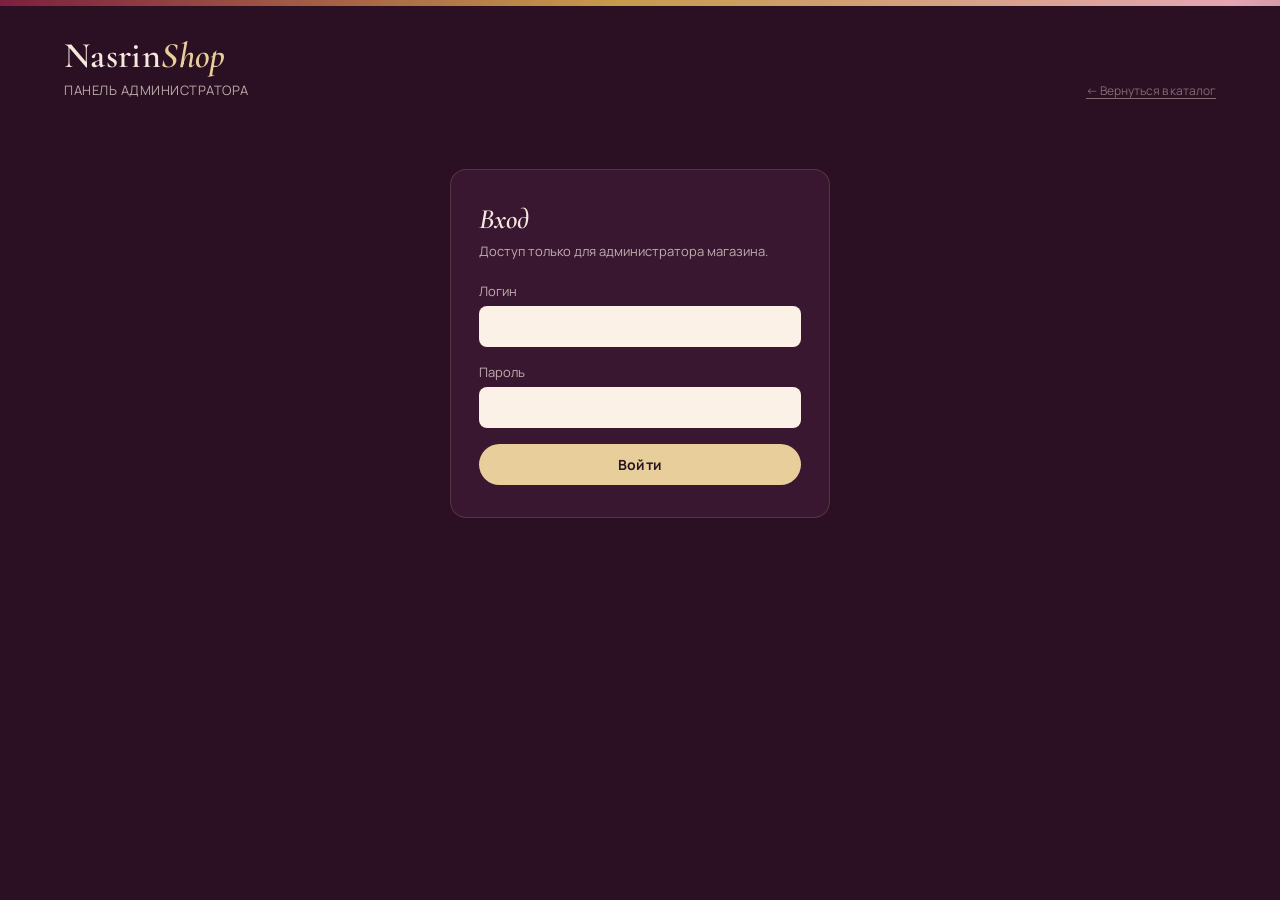
<file: web/admin.html>
<!DOCTYPE html>
<html lang="ru">
<head>
<meta charset="UTF-8">
<meta name="viewport" content="width=device-width, initial-scale=1.0">
<title>NasrinShop — админка</title>
<link rel="preconnect" href="https://fonts.googleapis.com">
<link rel="preconnect" href="https://fonts.gstatic.com" crossorigin>
<link href="https://fonts.googleapis.com/css2?family=Cormorant+Garamond:ital,wght@0,500;0,600;1,500;1,600&family=Manrope:wght@400;500;600;700&display=swap" rel="stylesheet">
<link rel="stylesheet" href="css/style.css">
<link rel="stylesheet" href="css/admin.css">
</head>
<body class="admin-body">

<div class="atlas-topline" aria-hidden="true"></div>

<header class="site-header">
  <div class="header-inner">
    <div class="brand">
      <span class="brand-name">Nasrin<em>Shop</em></span>
      <span class="brand-tagline">Панель администратора</span>
    </div>
    <a class="admin-link" href="index.html">← Вернуться в каталог</a>
  </div>
</header>

<!-- ЭКРАН ВХОДА -->
<main class="admin-login" id="login-screen">
  <form id="login-form" class="login-card">
    <h1 class="login-title">Вход</h1>
    <p class="login-hint">Доступ только для администратора магазина.</p>

    <label class="field">
      <span>Логин</span>
      <input type="text" id="login-user" autocomplete="username" required>
    </label>
    <label class="field">
      <span>Пароль</span>
      <input type="password" id="login-pass" autocomplete="current-password" required>
    </label>

    <button type="submit" class="btn-primary">Войти</button>
    <p class="login-error" id="login-error" hidden>Неверный логин или пароль.</p>
  </form>
</main>

<!-- ПАНЕЛЬ УПРАВЛЕНИЯ -->
<main class="admin-panel" id="admin-panel" hidden>

  <div class="admin-topbar">
    <p class="admin-status">Вы вошли как администратор.</p>
    <button type="button" class="btn-ghost" id="logout-btn">Выйти</button>
  </div>

  <section class="admin-section">
    <h2>Категории</h2>

    <form id="add-category-form" class="inline-form">
      <input type="text" id="new-category-name" placeholder="Название категории, например «Атлас»" required>
      <button type="submit" class="btn-primary">Добавить</button>
    </form>

    <ul class="admin-list" id="categories-list">
      <!-- рендерится через JS -->
    </ul>
  </section>

  <section class="admin-section">
    <h2>Материалы</h2>

    <label class="field">
      <span>Категория</span>
      <select id="category-select"></select>
    </label>

    <ul class="admin-list material-list" id="materials-list">
      <!-- рендерится через JS -->
    </ul>

    <form id="add-material-form" class="stacked-form">
      <label class="field">
        <span>Ссылка на изображение</span>
        <input type="url" id="new-material-image" placeholder="https://..." required>
      </label>
      <label class="field">
        <span>Цена</span>
        <input type="number" id="new-material-price" min="1" placeholder="0" required>
      </label>
      <button type="submit" class="btn-primary">Добавить материал в категорию</button>
    </form>
  </section>

  <p class="admin-message" id="admin-message" role="status"></p>
</main>

<script src="js/config.js"></script>
<script src="js/admin.js"></script>
</body>
</html>
</file>
<file: web/css/style.css>
/* ============================================================
   NasrinShop — design tokens
   Палитра вдохновлена атласом: глубокий баклажан, вино, розовое
   золото и тёплое золото. Ткань, а не шаблон.
   ============================================================ */
:root{
  --bg:            #2B0F22;
  --bg-soft:       #3A1730;
  --card:          #FBF1E6;
  --card-shadow:   rgba(20, 4, 16, 0.45);
  --wine:          #7C1F3E;
  --rose:          #E3A6B2;
  --gold:          #C79A4B;
  --gold-soft:     #E7CE9A;
  --ink:           #2A1620;
  --ink-soft:      #7A5B69;
  --cream-text:    #F3E7DE;
  --cream-text-70: rgba(243, 231, 222, 0.72);

  --font-display: "Cormorant Garamond", Georgia, serif;
  --font-body:    "Manrope", "Segoe UI", sans-serif;

  --atlas-gradient: linear-gradient(
    100deg,
    var(--wine) 0%,
    var(--gold) 16%,
    var(--rose) 32%,
    #4A1740 48%,
    var(--gold-soft) 64%,
    var(--wine) 80%,
    var(--rose) 100%
  );

  --radius-card: 14px;
  --container: 1180px;
}

*{ box-sizing: border-box; }
html{ scroll-behavior: smooth; }

body{
  margin: 0;
  background: var(--bg);
  color: var(--cream-text);
  font-family: var(--font-body);
  -webkit-font-smoothing: antialiased;
}

img{ max-width: 100%; display: block; }

:focus-visible{
  outline: 2px solid var(--gold-soft);
  outline-offset: 3px;
}

/* ---------- signature atlas stripe ---------- */
.atlas-topline{
  height: 6px;
  width: 100%;
  background: var(--atlas-gradient);
  background-size: 300% 100%;
}

/* ---------- header ---------- */
.site-header{
  padding: 28px clamp(20px, 5vw, 64px) 10px;
}
.header-inner{
  max-width: var(--container);
  margin: 0 auto;
  display: flex;
  align-items: flex-end;
  justify-content: space-between;
  gap: 24px;
  flex-wrap: wrap;
}
.brand-name{
  font-family: var(--font-display);
  font-size: clamp(28px, 4vw, 36px);
  font-weight: 600;
  letter-spacing: 0.01em;
  color: var(--cream-text);
}
.brand-name em{
  font-style: italic;
  color: var(--gold-soft);
}
.brand-tagline{
  display: block;
  margin-top: 4px;
  font-size: 13px;
  letter-spacing: 0.04em;
  color: var(--cream-text-70);
  text-transform: uppercase;
}

.lang-switch{
  display: inline-flex;
  border: 1px solid rgba(231, 206, 154, 0.35);
  border-radius: 999px;
  padding: 3px;
  gap: 2px;
}
.lang-btn{
  appearance: none;
  border: none;
  background: transparent;
  color: var(--cream-text-70);
  font-family: var(--font-body);
  font-weight: 600;
  font-size: 13px;
  letter-spacing: 0.04em;
  padding: 7px 16px;
  border-radius: 999px;
  cursor: pointer;
  transition: background 0.2s ease, color 0.2s ease;
}
.lang-btn:hover{ color: var(--cream-text); }
.lang-btn.is-active{
  background: var(--gold-soft);
  color: var(--ink);
}

/* ---------- hero ---------- */
.hero{
  position: relative;
  overflow: hidden;
  margin: 18px clamp(20px, 5vw, 64px) 8px;
  border-radius: 22px;
  padding: clamp(48px, 8vw, 88px) clamp(24px, 6vw, 72px);
  background: radial-gradient(120% 140% at 15% 0%, #4A1B3C 0%, var(--bg-soft) 45%, var(--bg) 100%);
}
.hero-pattern{
  position: absolute;
  inset: 0;
  opacity: 0.16;
  background: repeating-linear-gradient(
    100deg,
    var(--gold) 0px, var(--gold) 3px,
    transparent 3px, transparent 22px,
    var(--rose) 22px, var(--rose) 25px,
    transparent 25px, transparent 48px,
    var(--wine) 48px, var(--wine) 54px,
    transparent 54px, transparent 80px
  );
  filter: blur(6px);
  mask-image: linear-gradient(180deg, #000 0%, transparent 85%);
}
.hero-inner{ position: relative; max-width: 640px; }
.hero-eyebrow{
  margin: 0 0 10px;
  font-size: 13px;
  font-weight: 700;
  letter-spacing: 0.16em;
  text-transform: uppercase;
  color: var(--gold-soft);
}
.hero-title{
  margin: 0 0 18px;
  font-family: var(--font-display);
  font-weight: 600;
  font-style: italic;
  font-size: clamp(34px, 5.5vw, 56px);
  line-height: 1.08;
  color: var(--cream-text);
}
.hero-body{
  margin: 0;
  font-size: 16px;
  line-height: 1.6;
  color: var(--cream-text-70);
  max-width: 46ch;
}

/* ---------- catalog / category sections ---------- */
.catalog{
  max-width: var(--container);
  margin: 0 auto;
  padding: 12px clamp(20px, 5vw, 64px) 40px;
  display: flex;
  flex-direction: column;
  gap: 8px;
}

.category-section{
  padding: 34px 0;
  border-bottom: 1px solid rgba(231, 206, 154, 0.14);
}
.category-section:last-child{ border-bottom: none; }

.category-head{
  display: flex;
  align-items: baseline;
  gap: 16px;
  margin-bottom: 20px;
}
.category-title{
  margin: 0;
  font-family: var(--font-display);
  font-weight: 600;
  font-size: clamp(24px, 3vw, 30px);
  color: var(--cream-text);
}
.category-stripe{
  flex: 1 1 auto;
  height: 4px;
  min-width: 40px;
  border-radius: 2px;
  background: var(--atlas-gradient);
  background-size: 300% 100%;
  opacity: 0.85;
}

.material-row{
  display: grid;
  grid-auto-flow: column;
  grid-auto-columns: minmax(200px, 240px);
  gap: 18px;
  overflow-x: auto;
  padding-bottom: 10px;
  scroll-snap-type: x proximity;
}
/* когда карточек мало — раскладываем сеткой без горизонтального скролла */
.material-row.is-compact{
  grid-auto-flow: row;
  grid-template-columns: repeat(auto-fill, minmax(200px, 1fr));
}

.material-row::-webkit-scrollbar{ height: 8px; }
.material-row::-webkit-scrollbar-track{ background: transparent; }
.material-row::-webkit-scrollbar-thumb{
  background: rgba(231, 206, 154, 0.35);
  border-radius: 999px;
}

.material-card{
  margin: 0;
  scroll-snap-align: start;
}
.material-frame{
  background: var(--card);
  border-radius: var(--radius-card);
  overflow: hidden;
  aspect-ratio: 3 / 4;
  box-shadow: 0 14px 30px -14px var(--card-shadow);
  transition: transform 0.25s ease, box-shadow 0.25s ease;
}
.material-card:hover .material-frame{
  transform: translateY(-4px);
  box-shadow: 0 20px 36px -14px var(--card-shadow);
}
.material-img{
  width: 100%;
  height: 100%;
  object-fit: cover;
}
.material-name{
  margin-top: 10px;
  font-size: 13.5px;
  color: var(--cream-text-70);
  letter-spacing: 0.01em;
}

.category-empty{
  font-size: 14px;
  color: var(--cream-text-70);
  font-style: italic;
}

/* ---------- skeleton loading ---------- */
.is-skeleton .skeleton-title{
  height: 26px;
  width: 220px;
  border-radius: 6px;
}
.skeleton-line, .skeleton-card{
  background: linear-gradient(
    90deg,
    rgba(231, 206, 154, 0.08) 25%,
    rgba(231, 206, 154, 0.18) 37%,
    rgba(231, 206, 154, 0.08) 63%
  );
  background-size: 400% 100%;
  animation: shimmer 1.6s ease-in-out infinite;
}
.is-skeleton .material-row{ overflow: hidden; }
.skeleton-card{
  width: 220px;
  aspect-ratio: 3 / 4;
  border-radius: var(--radius-card);
  flex: 0 0 auto;
}
@keyframes shimmer{
  0%{ background-position: 100% 0; }
  100%{ background-position: -100% 0; }
}
@media (prefers-reduced-motion: reduce){
  .skeleton-line, .skeleton-card{ animation: none; }
  html{ scroll-behavior: auto; }
}

/* ---------- state panels (error / empty) ---------- */
.state-panel{
  max-width: 480px;
  margin: 40px auto;
  text-align: center;
  padding: 32px 28px;
  border-radius: 16px;
  background: var(--bg-soft);
  border: 1px solid rgba(231, 206, 154, 0.16);
}
.state-title{
  margin: 0 0 8px;
  font-family: var(--font-display);
  font-style: italic;
  font-weight: 600;
  font-size: 22px;
  color: var(--cream-text);
}
.state-body{
  margin: 0 0 18px;
  font-size: 14px;
  color: var(--cream-text-70);
  line-height: 1.5;
}
.retry-btn{
  appearance: none;
  border: 1px solid var(--gold-soft);
  background: transparent;
  color: var(--gold-soft);
  font-family: var(--font-body);
  font-weight: 700;
  font-size: 13px;
  letter-spacing: 0.04em;
  text-transform: uppercase;
  padding: 10px 24px;
  border-radius: 999px;
  cursor: pointer;
  transition: background 0.2s ease, color 0.2s ease;
}
.retry-btn:hover{
  background: var(--gold-soft);
  color: var(--ink);
}

/* ---------- footer ---------- */
.site-footer{
  max-width: var(--container);
  margin: 0 auto;
  padding: 20px clamp(20px, 5vw, 64px) 50px;
  text-align: center;
  color: var(--cream-text-70);
  font-size: 13px;
}
.admin-link{
  display: inline-block;
  margin-top: 10px;
  color: var(--cream-text-70);
  font-size: 12px;
  text-decoration: underline;
  text-underline-offset: 3px;
  opacity: 0.6;
}
.admin-link:hover{ opacity: 1; color: var(--gold-soft); }

.atlas-mini{
  display: block;
  width: 64px;
  height: 4px;
  border-radius: 2px;
  margin: 0 auto 14px;
  background: var(--atlas-gradient);
  background-size: 300% 100%;
}

/* ---------- responsive ---------- */
@media (max-width: 640px){
  .material-row{ grid-auto-columns: minmax(160px, 190px); }
  .skeleton-card{ width: 170px; }
}
</file>
<file: web/css/admin.css>
.admin-body{ min-height: 100vh; }

/* ---------- login screen ---------- */
.admin-login{
  display: flex;
  justify-content: center;
  padding: 60px 20px;
}
.login-card{
  width: 100%;
  max-width: 380px;
  background: var(--bg-soft);
  border: 1px solid rgba(231, 206, 154, 0.16);
  border-radius: 16px;
  padding: 32px 28px;
}
.login-title{
  margin: 0 0 6px;
  font-family: var(--font-display);
  font-style: italic;
  font-weight: 600;
  font-size: 28px;
  color: var(--cream-text);
}
.login-hint{
  margin: 0 0 22px;
  font-size: 13px;
  color: var(--cream-text-70);
}
.login-error{
  margin: 12px 0 0;
  font-size: 13px;
  color: #E08A8A;
}

/* ---------- shared form fields ---------- */
.field{
  display: flex;
  flex-direction: column;
  gap: 6px;
  margin-bottom: 16px;
  font-size: 13px;
  color: var(--cream-text-70);
}
.field input,
.field select{
  font-family: var(--font-body);
  font-size: 14px;
  color: var(--ink);
  background: var(--card);
  border: 1px solid transparent;
  border-radius: 8px;
  padding: 10px 12px;
}
.field input:focus,
.field select:focus{ border-color: var(--gold); }

.btn-primary{
  width: 100%;
  appearance: none;
  border: none;
  background: var(--gold-soft);
  color: var(--ink);
  font-family: var(--font-body);
  font-weight: 700;
  font-size: 14px;
  letter-spacing: 0.02em;
  padding: 11px 18px;
  border-radius: 999px;
  cursor: pointer;
  transition: filter 0.2s ease;
}
.btn-primary:hover{ filter: brightness(1.08); }

.btn-ghost{
  appearance: none;
  border: 1px solid rgba(231, 206, 154, 0.35);
  background: transparent;
  color: var(--cream-text-70);
  font-family: var(--font-body);
  font-size: 13px;
  padding: 8px 16px;
  border-radius: 999px;
  cursor: pointer;
}
.btn-ghost:hover{ color: var(--cream-text); }

/* ---------- admin panel layout ---------- */
.admin-panel{
  max-width: 720px;
  margin: 0 auto;
  padding: 20px clamp(20px, 5vw, 40px) 60px;
}
.admin-topbar{
  display: flex;
  align-items: center;
  justify-content: space-between;
  margin-bottom: 28px;
}
.admin-status{
  margin: 0;
  font-size: 13px;
  color: var(--cream-text-70);
}

.admin-section{
  background: var(--bg-soft);
  border: 1px solid rgba(231, 206, 154, 0.14);
  border-radius: 16px;
  padding: 24px;
  margin-bottom: 24px;
}
.admin-section h2{
  margin: 0 0 18px;
  font-family: var(--font-display);
  font-style: italic;
  font-weight: 600;
  font-size: 22px;
  color: var(--cream-text);
}

.inline-form{
  display: flex;
  gap: 10px;
  margin-bottom: 18px;
}
.inline-form input{
  flex: 1;
  font-family: var(--font-body);
  font-size: 14px;
  color: var(--ink);
  background: var(--card);
  border: none;
  border-radius: 8px;
  padding: 10px 12px;
}
.inline-form .btn-primary{ width: auto; white-space: nowrap; }

.stacked-form{ margin-top: 18px; }
.stacked-form .btn-primary{ margin-top: 4px; }

.admin-list{
  list-style: none;
  margin: 0;
  padding: 0;
  display: flex;
  flex-direction: column;
  gap: 8px;
}
.admin-list li{
  display: flex;
  align-items: center;
  justify-content: space-between;
  gap: 12px;
  background: rgba(251, 241, 230, 0.06);
  border-radius: 10px;
  padding: 10px 14px;
  font-size: 14px;
}
.material-list li{ align-items: flex-start; }
.material-thumb{
  width: 44px;
  height: 44px;
  border-radius: 6px;
  object-fit: cover;
  background: var(--card);
  margin-right: 10px;
}
.material-row-info{
  display: flex;
  align-items: center;
  flex: 1;
  min-width: 0;
}
.material-row-info span{
  overflow: hidden;
  text-overflow: ellipsis;
  white-space: nowrap;
}

.delete-btn{
  appearance: none;
  border: none;
  background: transparent;
  color: #E08A8A;
  font-family: var(--font-body);
  font-size: 13px;
  font-weight: 600;
  cursor: pointer;
  padding: 4px 8px;
}
.delete-btn:hover{ text-decoration: underline; }

.admin-message{
  min-height: 20px;
  font-size: 13px;
  color: var(--gold-soft);
}
.admin-message.is-error{ color: #E08A8A; }

.empty-note{
  font-size: 13px;
  color: var(--cream-text-70);
  font-style: italic;
}
</file>
